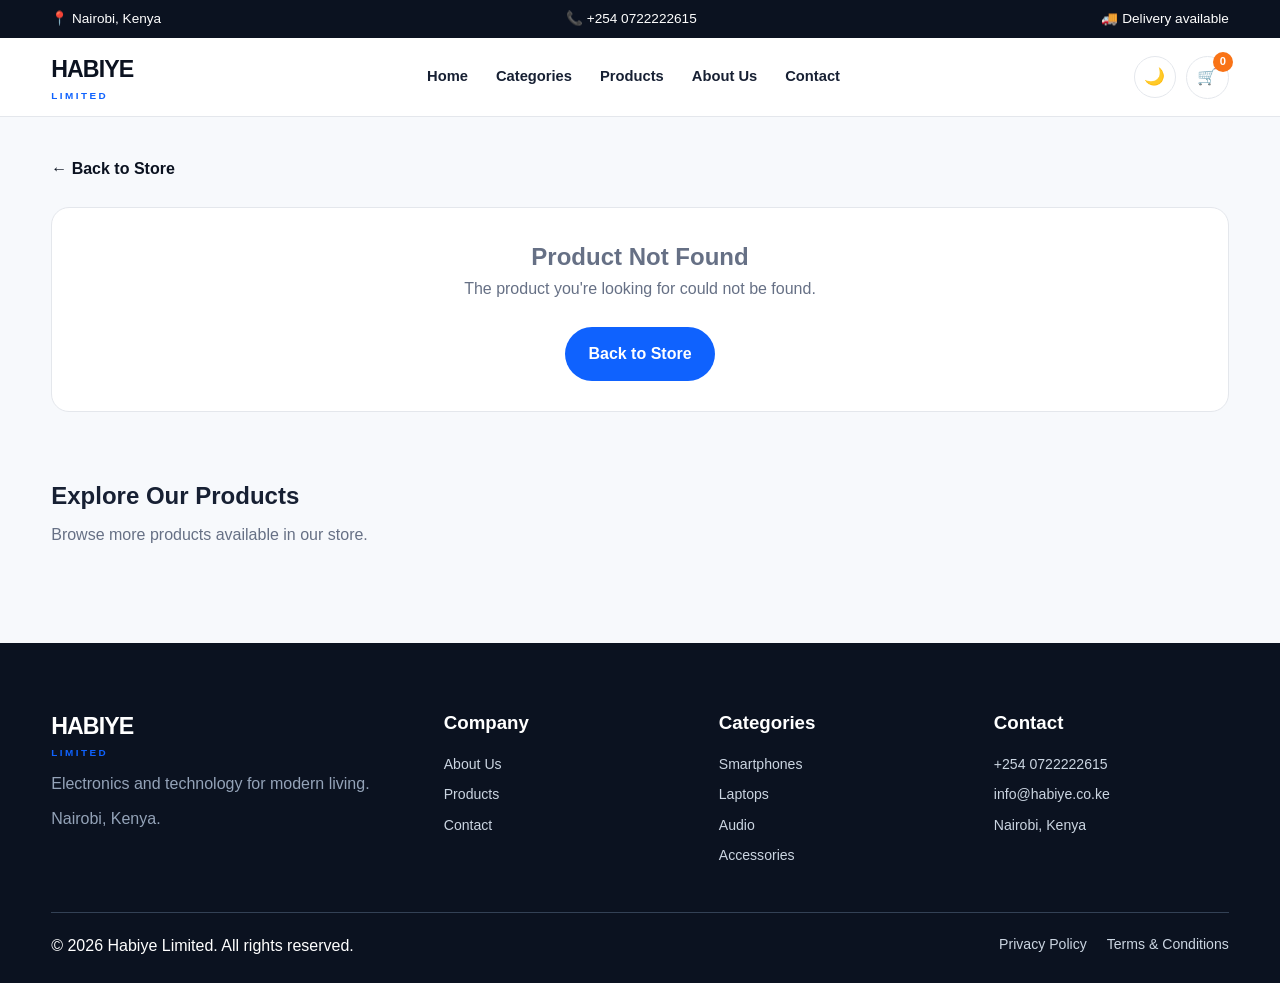
<file: index2.html>
<!DOCTYPE html>
<html lang="en">
<head>
  <meta charset="UTF-8">
  <meta name="viewport" content="width=device-width, initial-scale=1.0">

  <title>Product | Habiye Limited</title>

  <link rel="stylesheet" href="style.css">

  <script>
  (function () {
    const savedTheme = localStorage.getItem("habiye-theme");

    if (savedTheme === "dark") {
      document.documentElement.classList.add("dark-theme");
    }
  })();
</script>

  <style>
    /* =========================================================
       PRODUCT DETAIL PAGE
    ========================================================= */

    .product-page {
      padding: 40px 0 70px;
    }

    .back-link {
      display: inline-flex;
      align-items: center;
      gap: 7px;
      margin-bottom: 25px;
      color: var(--dark);
      text-decoration: none;
      font-weight: 700;
    }

    .back-link:hover {
      text-decoration: underline;
    }

    .product-details {
      display: grid;
      grid-template-columns: minmax(0, 1fr) minmax(0, 1fr);
      gap: 45px;
      align-items: start;
      background: #fff;
      border: 1px solid var(--border);
      border-radius: var(--radius);
      padding: 25px;
    }

    .product-detail-image-wrapper {
      width: 100%;
      aspect-ratio: 1 / 1;
      overflow: hidden;
      border-radius: var(--radius);
      background: #f1f5f9;
    }

    .product-main-image {
      width: 100%;
      height: 100%;
      object-fit: cover;
      display: block;
    }

    .product-detail-info {
      min-width: 0;
    }

    .product-detail-tag {
      display: inline-block;
      margin-bottom: 12px;
      padding: 5px 10px;
      border-radius: 999px;
      background: #f97316;
      color: #fff;
      font-size: 0.75rem;
      font-weight: 800;
    }

    .product-detail-category {
      display: block;
      margin-bottom: 8px;
      color: var(--muted);
      font-size: 0.75rem;
      text-transform: uppercase;
      letter-spacing: 0.08em;
      font-weight: 700;
    }

    .product-detail-info h1 {
      margin: 0 0 12px;
      font-size: 2rem;
      line-height: 1.2;
    }

    .product-detail-rating {
      margin: 0 0 18px;
      color: #f59e0b;
      font-size: 0.95rem;
    }

    .product-detail-rating span {
      color: var(--muted);
      margin-left: 5px;
    }

    .product-detail-description {
      color: var(--muted);
      line-height: 1.7;
      margin-bottom: 20px;
    }

    .product-detail-price {
      display: block;
      font-size: 1.7rem;
      font-weight: 900;
      margin-bottom: 22px;
    }

    .purchase-controls {
      display: flex;
      align-items: center;
      gap: 15px;
      flex-wrap: wrap;
      margin-bottom: 25px;
    }

    .quantity-control {
      display: inline-flex;
      align-items: center;
      border: 1px solid var(--border);
      border-radius: var(--radius);
      overflow: hidden;
      background: #fff;
    }

    .quantity-control button {
      width: 42px;
      height: 42px;
      border: 0;
      background: #f8fafc;
      font-size: 1.2rem;
      font-weight: 800;
      cursor: pointer;
    }

    .quantity-control button:hover {
      background: #e2e8f0;
    }

    .quantity-control span {
      min-width: 45px;
      text-align: center;
      font-weight: 800;
    }

    .main-add-to-cart {
      min-height: 42px;
    }

    .product-full-details {
      margin-top: 25px;
      padding-top: 20px;
      border-top: 1px solid var(--border);
    }

    .product-full-details h3 {
      margin: 0 0 10px;
    }

    .product-full-details p {
      color: var(--muted);
      line-height: 1.7;
      margin: 0;
    }

    /* =========================================================
       RECOMMENDED PRODUCTS
    ========================================================= */

    .recommended-section {
      margin-top: 55px;
    }

    .section-heading {
      margin-bottom: 22px;
    }

    .section-heading h2 {
      margin: 0 0 7px;
    }

    .section-heading p {
      margin: 0;
      color: var(--muted);
    }

    .recommended-grid {
      display: grid;
      grid-template-columns: repeat(4, minmax(0, 1fr));
      gap: 22px;
      align-items: stretch;
    }

    /* =========================================================
       ALL PRODUCTS
    ========================================================= */

    .all-products-section {
      margin-top: 65px;
    }

    .all-products-header {
      display: flex;
      justify-content: space-between;
      align-items: flex-end;
      gap: 20px;
      margin-bottom: 25px;
    }

    .all-products-header h2 {
      margin: 0 0 7px;
    }

    .all-products-header p {
      margin: 0;
      color: var(--muted);
    }

    .products-count {
      color: var(--muted);
      font-size: 0.85rem;
      white-space: nowrap;
    }

    /*
      Uses the SAME .product-grid and .product-card classes
      from style.css used by index.html.
    */
    #allProductsGrid {
      width: 100%;
    }

    .load-more-wrapper {
      display: flex;
      justify-content: center;
      margin-top: 30px;
    }

    .load-more-button {
      min-width: 150px;
    }

    .no-products-message {
      padding: 30px;
      text-align: center;
      color: var(--muted);
      border: 1px solid var(--border);
      border-radius: var(--radius);
      background: #fff;
    }

    /* =========================================================
       RESPONSIVE
    ========================================================= */

    @media (max-width: 1000px) {
      .recommended-grid {
        grid-template-columns: repeat(3, minmax(0, 1fr));
      }

      .product-details {
        grid-template-columns: 1fr 1fr;
        gap: 30px;
      }
    }

    @media (max-width: 760px) {
      .product-details {
        grid-template-columns: 1fr;
      }

      .recommended-grid {
        grid-template-columns: repeat(2, minmax(0, 1fr));
      }

      .all-products-header {
        align-items: flex-start;
        flex-direction: column;
      }

      .products-count {
        white-space: normal;
      }
    }

    @media (max-width: 550px) {
      .product-page {
        padding-top: 25px;
      }

      .product-details {
        padding: 15px;
        gap: 25px;
      }

      .product-detail-info h1 {
        font-size: 1.5rem;
      }

      .product-detail-price {
        font-size: 1.4rem;
      }

      .recommended-grid {
        grid-template-columns: 1fr;
      }

      .purchase-controls {
        align-items: stretch;
        flex-direction: column;
      }

      .quantity-control {
        width: fit-content;
      }

      .main-add-to-cart {
        width: 100%;
      }
    }
  </style>
</head>

<body>

  <!-- HEADER -->
  <div id="site-header"></div>

  <main class="product-page">

    <div class="container">

      <!-- BACK -->
      <a href="index.html" class="back-link">
        ← Back to Store
      </a>

      <!-- =====================================================
           SELECTED PRODUCT
      ====================================================== -->

      <section id="productDetails">
        <!-- Filled dynamically by JavaScript -->
      </section>


      <!-- =====================================================
           RECOMMENDED PRODUCTS
      ====================================================== -->

      <section
        id="recommendedSection"
        class="recommended-section"
        style="display: none;"
      >

        <div class="section-heading">
          <h2>You May Also Like</h2>
          <p>Products related to what you're currently viewing.</p>
        </div>

        <div
          id="recommendedGrid"
          class="recommended-grid"
        ></div>

      </section>


      <!-- =====================================================
           ALL PRODUCTS
      ====================================================== -->

      <section class="all-products-section">

        <div class="all-products-header">

          <div>
            <h2>Explore Our Products</h2>
            <p>Browse more products available in our store.</p>
          </div>

          <div
            id="productsCount"
            class="products-count"
          ></div>

        </div>

        <div
          id="allProductsGrid"
          class="product-grid"
        ></div>

        <div
          id="noProductsMessage"
          class="no-products-message"
          style="display: none;"
        >
          No products are available at the moment.
        </div>

        <div
          id="loadMoreWrapper"
          class="load-more-wrapper"
          style="display: none;"
        >
          <button
            type="button"
            id="loadMoreButton"
            class="button primary-button load-more-button"
          >
            Load More
          </button>
        </div>

      </section>

    </div>

  </main>


  <!-- FOOTER -->
  <div id="site-footer"></div>


  <!-- =======================================================
       EXISTING SITE SCRIPTS
  ======================================================== -->

  <script src="products.js"></script>
  <script src="components.js"></script>
  <script src="cart.js"></script>
  <script src="script.js"></script>


  <!-- =======================================================
       PRODUCT PAGE SCRIPT
  ======================================================== -->

  <script>
    document.addEventListener("DOMContentLoaded", function () {

      const products = Array.isArray(window.products)
        ? window.products
        : [];

      const productDetails =
        document.getElementById("productDetails");

      const recommendedSection =
        document.getElementById("recommendedSection");

      const recommendedGrid =
        document.getElementById("recommendedGrid");

      const allProductsGrid =
        document.getElementById("allProductsGrid");

      const productsCount =
        document.getElementById("productsCount");

      const loadMoreWrapper =
        document.getElementById("loadMoreWrapper");

      const loadMoreButton =
        document.getElementById("loadMoreButton");

      const noProductsMessage =
        document.getElementById("noProductsMessage");


      /* =====================================================
         GET CURRENT PRODUCT
      ====================================================== */

      const urlParams =
        new URLSearchParams(window.location.search);

      const productId =
        Number(urlParams.get("id"));

      const selectedProduct =
        products.find(
          product =>
            Number(product.id) === productId
        );


      /* =====================================================
         IF PRODUCT DOES NOT EXIST
      ====================================================== */

      if (!selectedProduct) {

        productDetails.innerHTML = `
          <div class="no-products-message">

            <h2>Product Not Found</h2>

            <p>
              The product you're looking for could not be found.
            </p>

            <br>

            <a
              href="index.html"
              class="button primary-button"
            >
              Back to Store
            </a>

          </div>
        `;

        renderAllProducts();

        return;
      }


      /* =====================================================
         RENDER SELECTED PRODUCT
      ====================================================== */

      let quantity = 1;

      const productTag =
        selectedProduct.tag
          ? `<span class="product-detail-tag">${selectedProduct.tag}</span>`
          : "";

      const rating =
        selectedProduct.rating || 0;

      const ratingCount =
        selectedProduct.ratingCount ||
        selectedProduct.reviews ||
        "";

      productDetails.innerHTML = `

        <div class="product-details">

          <div class="product-detail-image-wrapper">

            <img
              src="${selectedProduct.image}"
              alt="${selectedProduct.name}"
              class="product-main-image"
              onerror="this.src='https://via.placeholder.com/600x600?text=Product+Image';"
            >

          </div>


          <div class="product-detail-info">

            ${productTag}

            <span class="product-detail-category">
              ${selectedProduct.category || "Product"}
            </span>

            <h1>
              ${selectedProduct.name}
            </h1>

            <div class="product-detail-rating">

              ★★★★★

              ${
                ratingCount
                  ? `<span>${ratingCount}</span>`
                  : ""
              }

            </div>

            <p class="product-detail-description">
              ${selectedProduct.description || ""}
            </p>

            <strong class="product-detail-price">
              KSh ${Number(
                selectedProduct.price || 0
              ).toLocaleString()}
            </strong>


            <div class="purchase-controls">

              <div class="quantity-control">

                <button
                  type="button"
                  id="decreaseQuantity"
                  aria-label="Decrease quantity"
                >
                  −
                </button>

                <span id="quantityValue">
                  1
                </span>

                <button
                  type="button"
                  id="increaseQuantity"
                  aria-label="Increase quantity"
                >
                  +
                </button>

              </div>


              <button
                type="button"
                id="mainAddToCart"
                class="button primary-button main-add-to-cart"
              >
                Add to Cart
              </button>

            </div>


            <div class="product-full-details">

              <h3>
                Product Details
              </h3>

              <p>
                ${
                  selectedProduct.description ||
                  "More information about this product will be available soon."
                }
              </p>

            </div>

          </div>

        </div>
      `;


      /* =====================================================
         QUANTITY CONTROLS
      ====================================================== */

      const quantityValue =
        document.getElementById("quantityValue");

      const decreaseQuantity =
        document.getElementById("decreaseQuantity");

      const increaseQuantity =
        document.getElementById("increaseQuantity");


      decreaseQuantity.addEventListener(
        "click",
        function () {

          if (quantity > 1) {

            quantity--;

            quantityValue.textContent =
              quantity;

          }

        }
      );


      increaseQuantity.addEventListener(
        "click",
        function () {

          quantity++;

          quantityValue.textContent =
            quantity;

        }
      );


      /* =====================================================
         MAIN PRODUCT ADD TO CART
      ====================================================== */

      const mainAddToCart =
        document.getElementById("mainAddToCart");


      mainAddToCart.addEventListener(
        "click",
        function () {

          if (
            window.HabiyeCart &&
            typeof window.HabiyeCart.addToCart === "function"
          ) {

            window.HabiyeCart.addToCart(
              selectedProduct.id,
              quantity
            );

          }

        }
      );


      /* =====================================================
         RECOMMENDATIONS
         SIMPLE SYSTEM — NO RECOMMENDATION ENGINE
      ====================================================== */

      const otherProducts =
        products.filter(
          product =>
            Number(product.id) !==
            Number(selectedProduct.id)
        );


      const sameCategory =
        otherProducts.filter(
          product =>
            product.category &&
            selectedProduct.category &&
            product.category ===
            selectedProduct.category
        );


      const differentCategory =
        otherProducts.filter(
          product =>
            !product.category ||
            !selectedProduct.category ||
            product.category !==
            selectedProduct.category
        );


      const recommendedProducts = [
        ...sameCategory,
        ...differentCategory
      ].slice(0, 4);


      if (recommendedProducts.length > 0) {

        recommendedSection.style.display =
          "block";

        recommendedGrid.innerHTML =
          recommendedProducts
            .map(renderProductCard)
            .join("");

      }


      /* =====================================================
         DEVICE-BASED INITIAL PRODUCT COUNT
      ====================================================== */

      function getInitialProductCount() {

        const width =
          window.innerWidth;

        /*
          Large desktop:
          30 products

          Tablet / smaller laptop:
          20 products

          Mobile:
          12 products
        */

        if (width >= 1001) {
          return 30;
        }

        if (width >= 551) {
          return 20;
        }

        return 12;
      }


      /* =====================================================
         PRODUCT LIST STATE
      ====================================================== */

      let visibleProductCount =
        getInitialProductCount();


      /*
        Products already shown in the recommendation
        section are NOT removed from this list.

        This section represents the complete store catalogue.
      */

      const allStoreProducts =
        createSmartProductOrder(
          products,
          selectedProduct
        );


      function createSmartProductOrder(
        productList,
        currentProduct
      ) {

        const remainingProducts =
          productList.filter(
            product =>
              Number(product.id) !==
              Number(currentProduct?.id)
          );


        const categories = [
          ...new Set(
            remainingProducts
              .map(product => product.category)
              .filter(Boolean)
          )
        ];


        const productsByCategory = {};


        categories.forEach(
          category => {

            productsByCategory[category] =
              remainingProducts.filter(
                product =>
                  product.category ===
                  category
              );

          }
        );


        /*
          Shuffle each category independently.
        */

        Object.keys(
          productsByCategory
        ).forEach(
          category => {

            productsByCategory[category] =
              shuffleArray(
                productsByCategory[category]
              );

          }
        );


        /*
          Take products from different categories
          one by one instead of taking 30 from one category.
        */

        const result = [];

        let productsRemaining = true;


        while (productsRemaining) {

          productsRemaining = false;


          for (
            const category of categories
          ) {

            if (
              productsByCategory[category] &&
              productsByCategory[category].length > 0
            ) {

              result.push(
                productsByCategory[category].shift()
              );

              productsRemaining = true;

            }

          }

        }


        return result;
      }


      /*
        Fisher-Yates shuffle
      */

      function shuffleArray(array) {

        const shuffled =
          [...array];


        for (
          let i = shuffled.length - 1;
          i > 0;
          i--
        ) {

          const j =
            Math.floor(
              Math.random() *
              (i + 1)
            );


          [
            shuffled[i],
            shuffled[j]
          ] = [
            shuffled[j],
            shuffled[i]
          ];

        }


        return shuffled;
      }


      /* =====================================================
         RENDER ALL PRODUCTS
      ====================================================== */

      function renderAllProducts() {

        if (!allStoreProducts.length) {

          allProductsGrid.innerHTML =
            "";

          productsCount.textContent =
            "";

          noProductsMessage.style.display =
            "block";

          loadMoreWrapper.style.display =
            "none";

          return;
        }


        noProductsMessage.style.display =
          "none";


        const visibleProducts =
          allStoreProducts.slice(
            0,
            visibleProductCount
          );


        allProductsGrid.innerHTML =
          visibleProducts
            .map(renderProductCard)
            .join("");


        productsCount.textContent =
          `Showing ${visibleProducts.length} of ${allStoreProducts.length} products`;


        if (
          visibleProductCount <
          allStoreProducts.length
        ) {

          loadMoreWrapper.style.display =
            "flex";

        } else {

          loadMoreWrapper.style.display =
            "none";

        }

      }


      /* =====================================================
         LOAD MORE
      ====================================================== */

      loadMoreButton.addEventListener(
        "click",
        function () {

          const width =
            window.innerWidth;

          let loadAmount;


          if (width >= 1001) {

            loadAmount = 30;

          } else if (width >= 551) {

            loadAmount = 20;

          } else {

            loadAmount = 12;

          }


          visibleProductCount +=
            loadAmount;


          if (
            visibleProductCount >
            allStoreProducts.length
          ) {

            visibleProductCount =
              allStoreProducts.length;

          }


          renderAllProducts();


          /*
            Keep the user's position around the newly
            loaded products instead of jumping to the top.
          */

          setTimeout(
            function () {

              const cards =
                allProductsGrid.querySelectorAll(
                  ".product-card"
                );


              if (cards.length > 0) {

                const lastCard =
                  cards[
                    Math.max(
                      0,
                      cards.length -
                      loadAmount
                    )
                  ];


                if (lastCard) {

                  lastCard.scrollIntoView({
                    behavior: "smooth",
                    block: "center"
                  });

                }

              }

            },
            100
          );

        }
      );


      /* =====================================================
         PRODUCT CARD
         SAME CARD USED FOR RECOMMENDATIONS
         AND ALL PRODUCTS
      ====================================================== */

      function renderProductCard(product) {

        const tag =
          product.tag
            ? `<span class="product-tag">${product.tag}</span>`
            : "";


        const ratingCount =
          product.ratingCount ||
          product.reviews ||
          "";


        return `

          <article class="product-card">

            <div class="product-image-wrapper">

              <img
                class="product-image"
                src="${product.image}"
                alt="${product.name}"
                loading="lazy"
                onerror="this.src='https://via.placeholder.com/500x500?text=Product+Image';"
              >

              ${tag}

            </div>


            <div class="product-card-content">

              <span class="product-category">
                ${product.category || "Product"}
              </span>


              <h3>
                ${product.name}
              </h3>


              <p class="product-description">
                ${product.description || ""}
              </p>


              <div class="product-rating">

                ★★★★★

                ${
                  ratingCount
                    ? `<span>${ratingCount}</span>`
                    : ""
                }

              </div>


              <div class="product-card-bottom">

                <strong class="product-price">
                  KSh ${Number(
                    product.price || 0
                  ).toLocaleString()}
                </strong>


                <div class="product-actions">

                  <button
                    type="button"
                    class="button secondary-button"
                    data-view-product="${product.id}"
                  >
                    View
                  </button>


                  <button
                    type="button"
                    class="button primary-button"
                    data-cart-product="${product.id}"
                  >
                    Add to Cart
                  </button>

                </div>

              </div>

            </div>

          </article>

        `;
      }


      /* =====================================================
         ALL PRODUCT + RECOMMENDATION BUTTONS
         ONE UNIFIED HANDLER
      ====================================================== */

      document.addEventListener(
        "click",
        function (event) {

          const viewButton =
            event.target.closest(
              "[data-view-product]"
            );


          const cartButton =
            event.target.closest(
              "[data-cart-product]"
            );


          /* =================================================
             VIEW PRODUCT
          ================================================= */

          if (viewButton) {

            const id =
              Number(
                viewButton.dataset.viewProduct
              );


            window.location.href =
              `index2.html?id=${id}`;


            return;
          }


          /* =================================================
             ADD TO CART
          ================================================= */

          if (cartButton) {

            const id =
              Number(
                cartButton.dataset.cartProduct
              );


            if (
              window.HabiyeCart &&
              typeof window.HabiyeCart.addToCart ===
                "function"
            ) {

              window.HabiyeCart.addToCart(
                id,
                1
              );

            }

          }

        }
      );


      /* =====================================================
         INITIAL PRODUCT LIST
      ====================================================== */

      renderAllProducts();

    });
  </script>

</body>
</html>
</file>
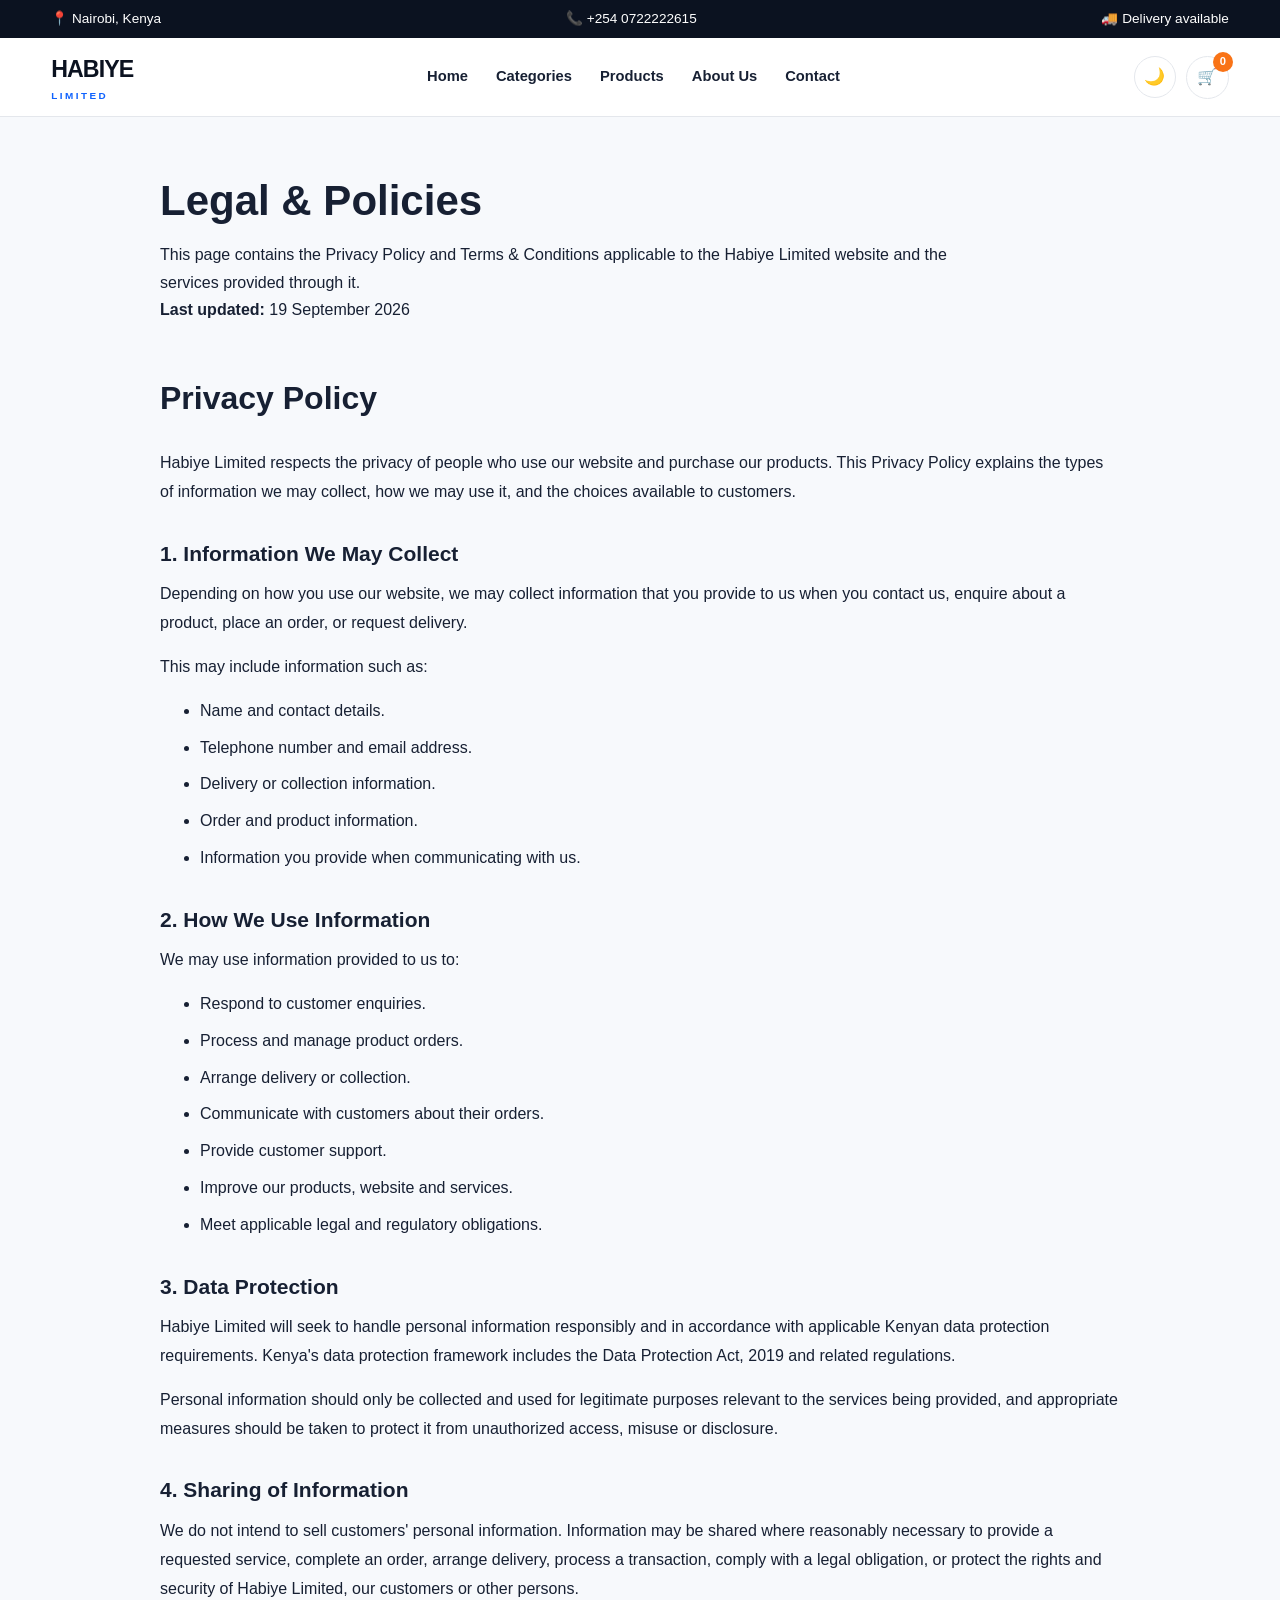
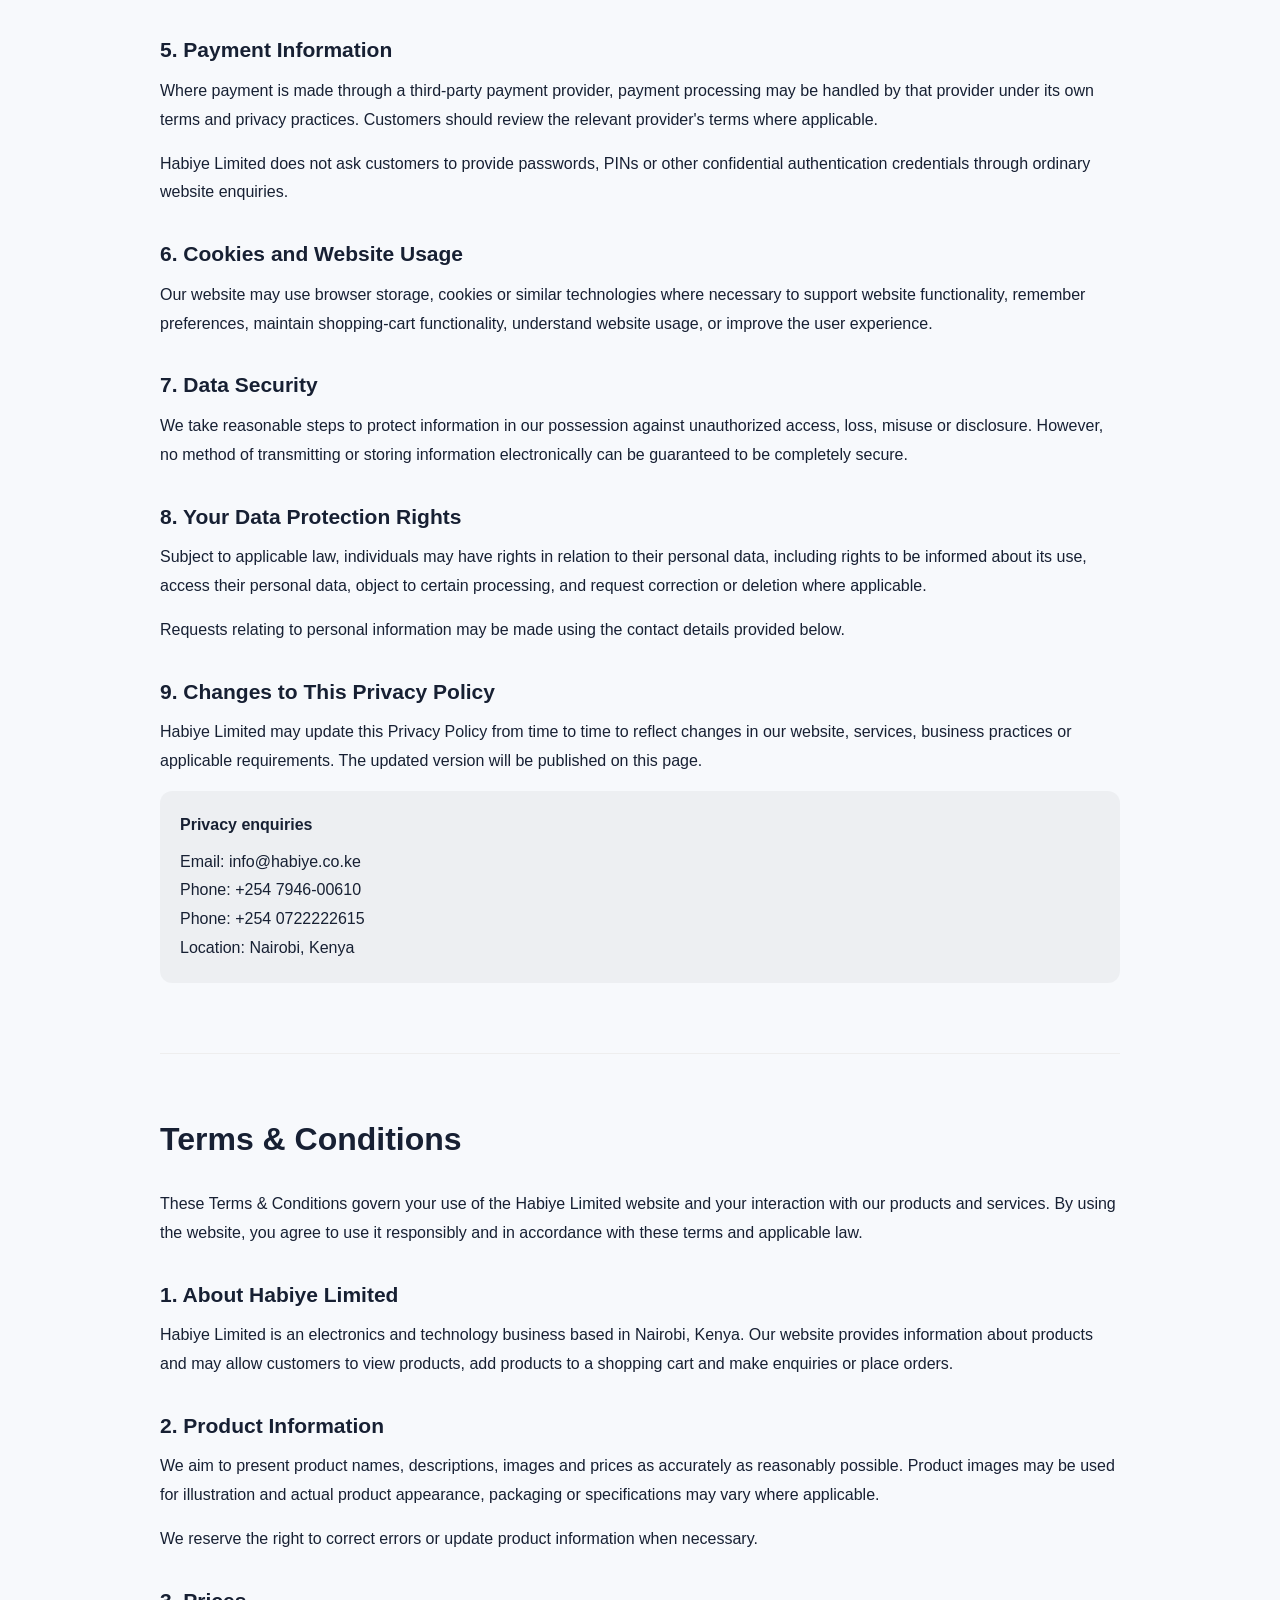
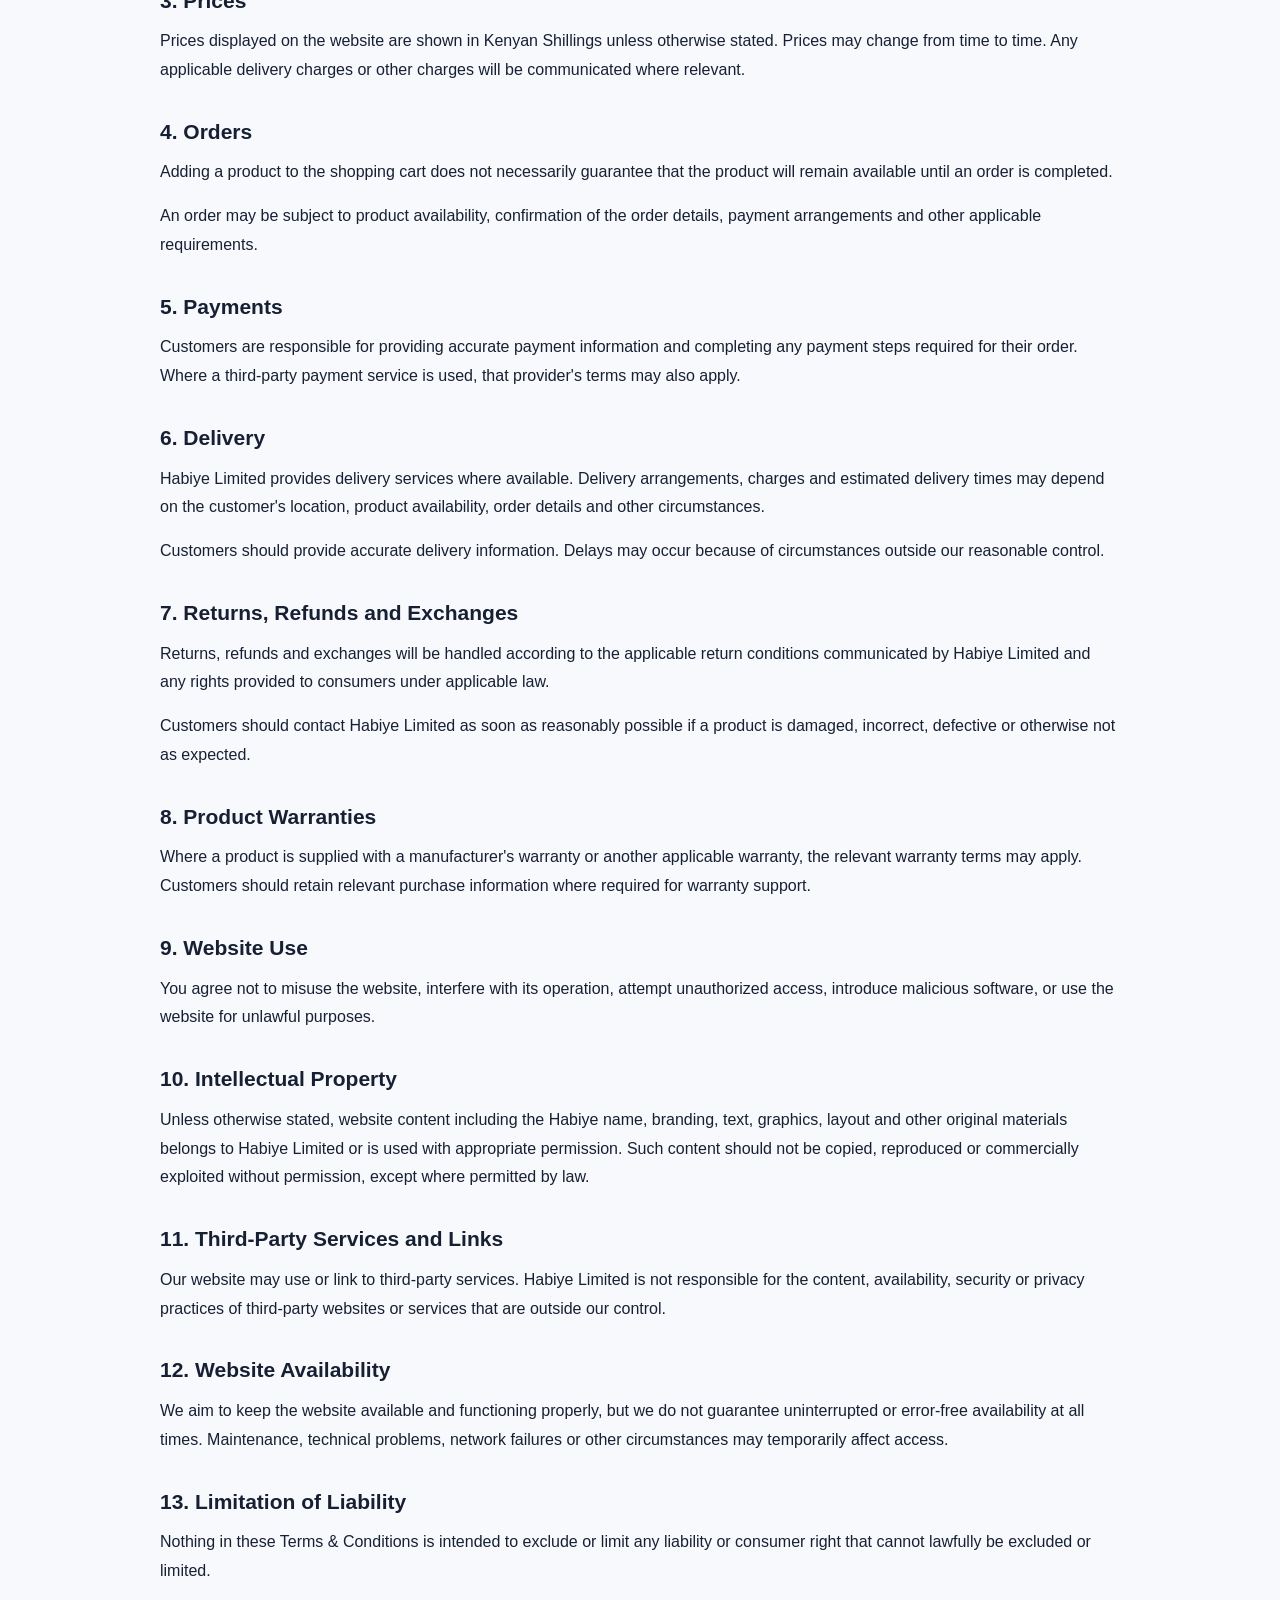
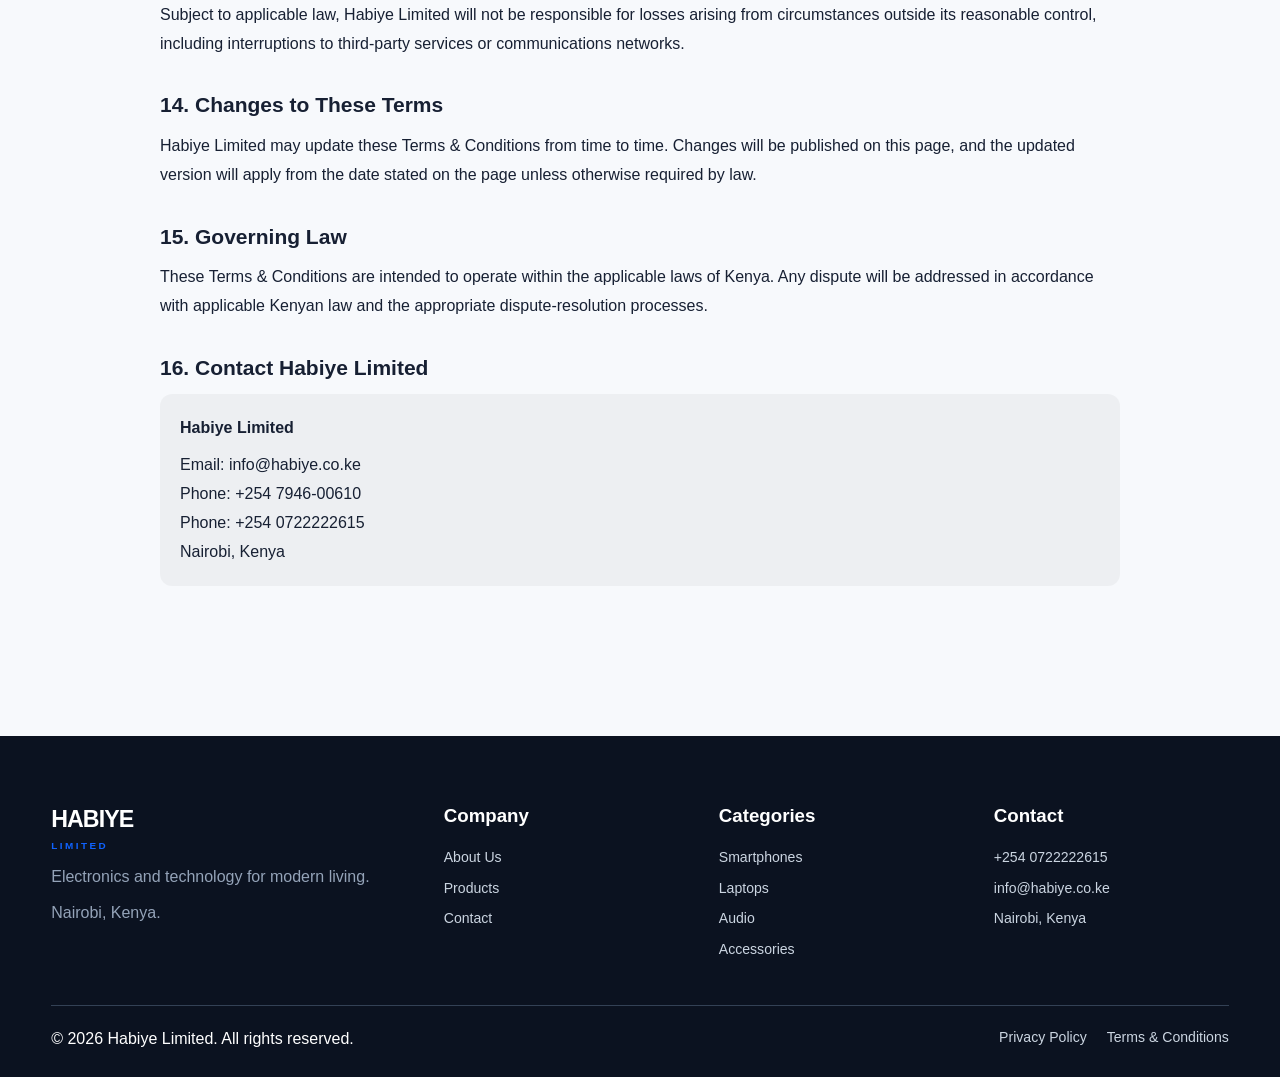
<file: policies.html>
<!DOCTYPE html>
<html lang="en">

<head>

  <meta charset="UTF-8">

  <meta
    name="viewport"
    content="width=device-width, initial-scale=1.0"
  >

  <title>
    Privacy Policy & Terms & Conditions | Habiye Limited
  </title>

  <meta
    name="description"
    content="Privacy Policy and Terms & Conditions for Habiye Limited."
  >

  <link
    rel="stylesheet"
    href="style.css"
  >
<script>
  (function () {
    const savedTheme = localStorage.getItem("habiye-theme");

    if (savedTheme === "dark") {
      document.documentElement.classList.add("dark-theme");
    }
  })();
</script>

  <style>

    /* =========================
       POLICIES PAGE
    ========================== */

    .policies-page {
      max-width: 1000px;
      margin: 0 auto;
      padding: 60px 20px 80px;
    }


    .policies-intro {
      margin-bottom: 50px;
    }


    .policies-intro h1 {
      margin-bottom: 15px;
      font-size: 42px;
      line-height: 1.2;
    }


    .policies-intro p {
      line-height: 1.7;
      max-width: 800px;
    }


    .policy-section {
      scroll-margin-top: 30px;
      margin-bottom: 70px;
    }


    .policy-section h2 {
      margin-bottom: 25px;
      font-size: 32px;
    }


    .policy-section h3 {
      margin-top: 30px;
      margin-bottom: 10px;
      font-size: 21px;
    }


    .policy-section p {
      line-height: 1.8;
      margin-bottom: 15px;
    }


    .policy-section ul {
      margin: 10px 0 20px 20px;
      padding-left: 20px;
    }


    .policy-section li {
      line-height: 1.8;
      margin-bottom: 8px;
    }


    .policy-divider {
      border: 0;
      border-top: 1px solid #eee;
      margin: 60px 0;
    }


    .policy-contact {
      padding: 20px;
      border-radius: 12px;
      background: rgba(0, 0, 0, 0.04);
      line-height: 1.8;
    }


    .policy-contact strong {
      display: block;
      margin-bottom: 8px;
    }


    @media (max-width: 600px) {

      .policies-page {
        padding: 40px 15px 60px;
      }


      .policies-intro h1 {
        font-size: 32px;
      }


      .policy-section h2 {
        font-size: 27px;
      }

    }

  </style>

</head>


<body>


  <!-- =========================
       DYNAMIC HEADER
  ========================== -->

  <div id="site-header"></div>


  <!-- =========================
       POLICIES PAGE
  ========================== -->

  <main class="policies-page">


    <div class="policies-intro">

      <h1>
        Legal & Policies
      </h1>


      <p>
        This page contains the Privacy Policy and Terms & Conditions
        applicable to the Habiye Limited website and the services
        provided through it.
      </p>


      <p>
        <strong>Last updated:</strong>
        19 September 2026
      </p>

    </div>


    <!-- =========================
         PRIVACY POLICY
    ========================== -->

    <section
      class="policy-section"
      id="privacy-policy"
    >

      <h2>
        Privacy Policy
      </h2>


      <p>
        Habiye Limited respects the privacy of people who use our
        website and purchase our products. This Privacy Policy
        explains the types of information we may collect, how we may
        use it, and the choices available to customers.
      </p>


      <h3>
        1. Information We May Collect
      </h3>


      <p>
        Depending on how you use our website, we may collect
        information that you provide to us when you contact us,
        enquire about a product, place an order, or request delivery.
      </p>


      <p>
        This may include information such as:
      </p>


      <ul>

        <li>
          Name and contact details.
        </li>

        <li>
          Telephone number and email address.
        </li>

        <li>
          Delivery or collection information.
        </li>

        <li>
          Order and product information.
        </li>

        <li>
          Information you provide when communicating with us.
        </li>

      </ul>


      <h3>
        2. How We Use Information
      </h3>


      <p>
        We may use information provided to us to:
      </p>


      <ul>

        <li>
          Respond to customer enquiries.
        </li>

        <li>
          Process and manage product orders.
        </li>

        <li>
          Arrange delivery or collection.
        </li>

        <li>
          Communicate with customers about their orders.
        </li>

        <li>
          Provide customer support.
        </li>

        <li>
          Improve our products, website and services.
        </li>

        <li>
          Meet applicable legal and regulatory obligations.
        </li>

      </ul>


      <h3>
        3. Data Protection
      </h3>


      <p>
        Habiye Limited will seek to handle personal information
        responsibly and in accordance with applicable Kenyan data
        protection requirements. Kenya's data protection framework
        includes the Data Protection Act, 2019 and related
        regulations.
      </p>


      <p>
        Personal information should only be collected and used for
        legitimate purposes relevant to the services being provided,
        and appropriate measures should be taken to protect it from
        unauthorized access, misuse or disclosure.
      </p>


      <h3>
        4. Sharing of Information
      </h3>


      <p>
        We do not intend to sell customers' personal information.
        Information may be shared where reasonably necessary to
        provide a requested service, complete an order, arrange
        delivery, process a transaction, comply with a legal
        obligation, or protect the rights and security of Habiye
        Limited, our customers or other persons.
      </p>


      <h3>
        5. Payment Information
      </h3>


      <p>
        Where payment is made through a third-party payment provider,
        payment processing may be handled by that provider under its
        own terms and privacy practices. Customers should review the
        relevant provider's terms where applicable.
      </p>


      <p>
        Habiye Limited does not ask customers to provide passwords,
        PINs or other confidential authentication credentials through
        ordinary website enquiries.
      </p>


      <h3>
        6. Cookies and Website Usage
      </h3>


      <p>
        Our website may use browser storage, cookies or similar
        technologies where necessary to support website functionality,
        remember preferences, maintain shopping-cart functionality,
        understand website usage, or improve the user experience.
      </p>


      <h3>
        7. Data Security
      </h3>


      <p>
        We take reasonable steps to protect information in our
        possession against unauthorized access, loss, misuse or
        disclosure. However, no method of transmitting or storing
        information electronically can be guaranteed to be completely
        secure.
      </p>


      <h3>
        8. Your Data Protection Rights
      </h3>


      <p>
        Subject to applicable law, individuals may have rights in
        relation to their personal data, including rights to be
        informed about its use, access their personal data, object to
        certain processing, and request correction or deletion where
        applicable.
      </p>


      <p>
        Requests relating to personal information may be made using
        the contact details provided below.
      </p>


      <h3>
        9. Changes to This Privacy Policy
      </h3>


      <p>
        Habiye Limited may update this Privacy Policy from time to
        time to reflect changes in our website, services, business
        practices or applicable requirements. The updated version will
        be published on this page.
      </p>


      <div class="policy-contact">

        <strong>
          Privacy enquiries
        </strong>

        Email:
        info@habiye.co.ke

        <br>

        Phone:
        +254 7946-00610

        <br>

        Phone:
        +254 0722222615

        <br>

        Location:
        Nairobi, Kenya

      </div>

    </section>


    <hr class="policy-divider">


    <!-- =========================
         TERMS & CONDITIONS
    ========================== -->

    <section
      class="policy-section"
      id="terms-conditions"
    >

      <h2>
        Terms & Conditions
      </h2>


      <p>
        These Terms & Conditions govern your use of the Habiye Limited
        website and your interaction with our products and services.
        By using the website, you agree to use it responsibly and in
        accordance with these terms and applicable law.
      </p>


      <h3>
        1. About Habiye Limited
      </h3>


      <p>
        Habiye Limited is an electronics and technology business based
        in Nairobi, Kenya. Our website provides information about
        products and may allow customers to view products, add
        products to a shopping cart and make enquiries or place
        orders.
      </p>


      <h3>
        2. Product Information
      </h3>


      <p>
        We aim to present product names, descriptions, images and
        prices as accurately as reasonably possible. Product images
        may be used for illustration and actual product appearance,
        packaging or specifications may vary where applicable.
      </p>


      <p>
        We reserve the right to correct errors or update product
        information when necessary.
      </p>


      <h3>
        3. Prices
      </h3>


      <p>
        Prices displayed on the website are shown in Kenyan Shillings
        unless otherwise stated. Prices may change from time to time.
        Any applicable delivery charges or other charges will be
        communicated where relevant.
      </p>


      <h3>
        4. Orders
      </h3>


      <p>
        Adding a product to the shopping cart does not necessarily
        guarantee that the product will remain available until an
        order is completed.
      </p>


      <p>
        An order may be subject to product availability, confirmation
        of the order details, payment arrangements and other
        applicable requirements.
      </p>


      <h3>
        5. Payments
      </h3>


      <p>
        Customers are responsible for providing accurate payment
        information and completing any payment steps required for
        their order. Where a third-party payment service is used,
        that provider's terms may also apply.
      </p>


      <h3>
        6. Delivery
      </h3>


      <p>
        Habiye Limited provides delivery services where available.
        Delivery arrangements, charges and estimated delivery times
        may depend on the customer's location, product availability,
        order details and other circumstances.
      </p>


      <p>
        Customers should provide accurate delivery information.
        Delays may occur because of circumstances outside our
        reasonable control.
      </p>


      <h3>
        7. Returns, Refunds and Exchanges
      </h3>


      <p>
        Returns, refunds and exchanges will be handled according to
        the applicable return conditions communicated by Habiye
        Limited and any rights provided to consumers under applicable
        law.
      </p>


      <p>
        Customers should contact Habiye Limited as soon as reasonably
        possible if a product is damaged, incorrect, defective or
        otherwise not as expected.
      </p>


      <h3>
        8. Product Warranties
      </h3>


      <p>
        Where a product is supplied with a manufacturer's warranty or
        another applicable warranty, the relevant warranty terms may
        apply. Customers should retain relevant purchase information
        where required for warranty support.
      </p>


      <h3>
        9. Website Use
      </h3>


      <p>
        You agree not to misuse the website, interfere with its
        operation, attempt unauthorized access, introduce malicious
        software, or use the website for unlawful purposes.
      </p>


      <h3>
        10. Intellectual Property
      </h3>


      <p>
        Unless otherwise stated, website content including the Habiye
        name, branding, text, graphics, layout and other original
        materials belongs to Habiye Limited or is used with
        appropriate permission. Such content should not be copied,
        reproduced or commercially exploited without permission,
        except where permitted by law.
      </p>


      <h3>
        11. Third-Party Services and Links
      </h3>


      <p>
        Our website may use or link to third-party services. Habiye
        Limited is not responsible for the content, availability,
        security or privacy practices of third-party websites or
        services that are outside our control.
      </p>


      <h3>
        12. Website Availability
      </h3>


      <p>
        We aim to keep the website available and functioning properly,
        but we do not guarantee uninterrupted or error-free
        availability at all times. Maintenance, technical problems,
        network failures or other circumstances may temporarily affect
        access.
      </p>


      <h3>
        13. Limitation of Liability
      </h3>


      <p>
        Nothing in these Terms & Conditions is intended to exclude or
        limit any liability or consumer right that cannot lawfully be
        excluded or limited.
      </p>


      <p>
        Subject to applicable law, Habiye Limited will not be
        responsible for losses arising from circumstances outside its
        reasonable control, including interruptions to third-party
        services or communications networks.
      </p>


      <h3>
        14. Changes to These Terms
      </h3>


      <p>
        Habiye Limited may update these Terms & Conditions from time
        to time. Changes will be published on this page, and the
        updated version will apply from the date stated on the page
        unless otherwise required by law.
      </p>


      <h3>
        15. Governing Law
      </h3>


      <p>
        These Terms & Conditions are intended to operate within the
        applicable laws of Kenya. Any dispute will be addressed in
        accordance with applicable Kenyan law and the appropriate
        dispute-resolution processes.
      </p>


      <h3>
        16. Contact Habiye Limited
      </h3>


      <div class="policy-contact">

        <strong>
          Habiye Limited
        </strong>

        Email:
        info@habiye.co.ke

        <br>

        Phone:
        +254 7946-00610

        <br>

        Phone:
        +254 0722222615

        <br>

        Nairobi, Kenya

      </div>

    </section>


  </main>


  <!-- =========================
       DYNAMIC FOOTER
  ========================== -->

  <div id="site-footer"></div>


  <!-- =========================
       JAVASCRIPT
  ========================== -->

  <script src="components.js"></script>

  <script src="cart.js"></script>


</body>

</html>
</file>
<file: style.css>
:root {

  --primary: #0f62fe;
  --primary-dark: #0043ce;

  --dark: #0b1220;
  --dark-2: #111827;

  --text: #172033;
  --muted: #667085;

  --white: #ffffff;
  --light: #f7f9fc;
  --light-blue: #eef5ff;

  --border: #e4e7ec;

  --success: #16803c;
  --danger: #dc2626;

  --radius-sm: 10px;
  --radius: 18px;
  --radius-lg: 28px;

  --shadow:
    0 15px 40px rgba(16, 24, 40, 0.08);

}


/* =========================
   RESET
========================= */

* {
  margin: 0;
  padding: 0;
  box-sizing: border-box;
}


html {
  scroll-behavior: smooth;
}


body {

  font-family:
    Arial,
    Helvetica,
    sans-serif;

  color: var(--text);

  background: var(--light);

  line-height: 1.6;

}


img {
  max-width: 100%;
  display: block;
}


button,
input,
textarea,
select {
  font: inherit;
}


button {
  cursor: pointer;
}


a {
  text-decoration: none;
  color: inherit;
}


.container {

  width: min(1180px, 92%);

  margin-inline: auto;

}


.section {

  padding: 85px 0;

}

/* =========================
   FIXED SITE HEADER
========================= */

#site-header {
  position: fixed;
  top: 0;
  left: 0;
  width: 100%;
  z-index: 2000;
}

/* =========================
   TOP BAR
========================= */

.top-bar {

  background: var(--dark);

  color: white;

  font-size: 0.85rem;

}


.top-bar-content {

  min-height: 38px;

  display: flex;

  align-items: center;

  justify-content: space-between;

  gap: 20px;

}



.navbar {

  background: rgba(255,255,255,0.96);

  backdrop-filter: blur(12px);

  border-bottom: 1px solid var(--border);

}

.nav-container {

  min-height: 78px;

  display: flex;

  align-items: center;

  justify-content: space-between;

  gap: 30px;

}

body {
  padding-top: 116px;

  font-family:
    Arial,
    Helvetica,
    sans-serif;

  color: var(--text);

  background: var(--light);

  line-height: 1.6;
}


.logo {

  font-weight: 900;

  font-size: 1.45rem;

  letter-spacing: -0.04em;

  color: var(--dark);

  white-space: nowrap;

}


.logo span {

  display: block;

  font-size: 0.62rem;

  letter-spacing: 0.25em;

  color: var(--primary);

}


.nav-menu {

  display: flex;

  align-items: center;

  gap: 28px;

}


.nav-menu a {

  font-size: 0.92rem;

  font-weight: 700;

  color: var(--text);

  transition: 0.2s ease;

}


.nav-menu a:hover {

  color: var(--primary);

}


.nav-actions {

  display: flex;

  align-items: center;

  gap: 10px;

}


.cart-button,
.menu-button {

  width: 43px;

  height: 43px;

  border-radius: 50%;

  border: 1px solid var(--border);

  background: white;

  position: relative;

}


.cart-button span {

  position: absolute;

  top: -5px;

  right: -5px;

  min-width: 20px;

  height: 20px;

  display: grid;

  place-items: center;

  border-radius: 50%;

  background: #f97316;

  color: white;

  font-size: 0.7rem;

  font-weight: 800;

}


.menu-button {

  display: none;

}


/* =========================
   BUTTONS
========================= */

.button {

  display: inline-flex;

  align-items: center;

  justify-content: center;

  padding: 13px 22px;

  border-radius: 999px;

  border: 1px solid transparent;

  font-weight: 800;

  transition: 0.25s ease;

}


.primary-button {

  background: var(--primary);

  color: white;

}


.primary-button:hover {

  background: var(--primary-dark);

  transform: translateY(-2px);

}


.secondary-button {
  color: #000;
  border-color: #000;
  background: #fff;
}

.secondary-button:hover {
  background: #000;
  color: #fff;
}

.danger-button {

  background: var(--danger);

  color: white;

}


.full-button {

  width: 100%;

  margin-top: 10px;

}


/* =========================
   HERO
========================= */

.hero {

  color: white;

  background:

    radial-gradient(
      circle at 80% 20%,
      rgba(15,98,254,0.4),
      transparent 35%
    ),

    linear-gradient(
      135deg,
      #08111f,
      #142f66
    );

  padding: 100px 0;

}


.hero-content {

  display: grid;

  grid-template-columns: 1.1fr 0.9fr;

  align-items: center;

  gap: 70px;

}


.hero-label {

  display: inline-block;

  padding: 7px 13px;

  border-radius: 999px;

  background: rgba(255,255,255,0.1);

  border: 1px solid rgba(255,255,255,0.2);

  font-size: 0.75rem;

  font-weight: 800;

  letter-spacing: 0.12em;

  margin-bottom: 20px;

}


.hero h1 {

  font-size: clamp(2.8rem, 6vw, 5rem);

  line-height: 1;

  letter-spacing: -0.05em;

}


.hero h1 span {

  display: block;

  color: #8bb8ff;

}


.hero p {

  max-width: 580px;

  margin: 25px 0 30px;

  color: #d8e6ff;

  font-size: 1.05rem;

}


.hero-buttons {

  display: flex;

  gap: 12px;

  flex-wrap: wrap;

}


.hero-visual {

  display: grid;

  place-items: center;

}


.hero-card {

  width: min(390px, 100%);

  min-height: 390px;

  padding: 45px;

  display: flex;

  flex-direction: column;

  justify-content: center;

  align-items: center;

  text-align: center;

  border-radius: 35px;

  background:

    linear-gradient(
      145deg,
      rgba(255,255,255,0.15),
      rgba(255,255,255,0.05)
    );

  border: 1px solid rgba(255,255,255,0.18);

  box-shadow: 0 30px 70px rgba(0,0,0,0.2);

}


.hero-icon {

  width: 140px;

  height: 140px;

  border-radius: 35px;

  display: grid;

  place-items: center;

  font-size: 5rem;

  background: rgba(255,255,255,0.12);

  margin-bottom: 25px;

}


.hero-card h3 {

  font-size: 1.6rem;

}


.hero-card p {

  margin: 8px 0 0;

  color: #c8dcff;

}


/* =========================
   SECTION HEADINGS
========================= */

.section-heading {

  margin-bottom: 35px;

}


.section-label {

  display: block;

  color: var(--primary);

  font-size: 0.72rem;

  font-weight: 900;

  letter-spacing: 0.14em;

  margin-bottom: 8px;

}


.section-heading h2,
.business-text h2,
.contact-information h2 {

  font-size: clamp(2rem, 4vw, 3rem);

  line-height: 1.1;

  letter-spacing: -0.04em;

}


.section-heading p {

  color: var(--muted);

  margin-top: 10px;

}


/* =========================
   CATEGORIES
========================= */

.categories-section {

  background: white;

}


.category-grid {

  display: grid;

  grid-template-columns:
    repeat(6, 1fr);

  gap: 15px;

}


.category-card {

  border: 1px solid var(--border);

  background: white;

  padding: 25px 10px;

  border-radius: var(--radius);

  text-align: center;

  transition: 0.25s ease;

}


.category-card:hover {

  border-color: var(--primary);

  box-shadow: var(--shadow);

  transform: translateY(-5px);

}


.category-icon {

  font-size: 2.3rem;

  margin-bottom: 10px;

}


.category-card h3 {

  font-size: 0.95rem;

}


.category-card p {

  color: var(--muted);

  font-size: 0.75rem;

  margin-top: 4px;

}


/* =========================
   PRODUCT TOOLS
========================= */

.product-tools {

  display: flex;

  gap: 15px;

  margin-bottom: 30px;

  flex-wrap: wrap;

}


.search-box {

  flex: 1;

  min-width: 250px;

}


.search-box input,
.product-tools select {

  width: 100%;

  height: 50px;

  border: 1px solid var(--border);

  border-radius: 999px;

  background: white;

  padding: 0 18px;

  outline: none;

}


.product-tools select {

  width: 200px;

}


.search-box input:focus,
.product-tools select:focus {

  border-color: var(--primary);

}

/* =========================
   PRODUCTS
========================= */

.product-grid {
  display: grid;
  grid-template-columns: repeat(4, minmax(0, 1fr));
  gap: 22px;
  align-items: stretch;
}

.product-card {
  display: flex;
  flex-direction: column;
  width: 100%;
  height: 100%;
  min-width: 0;

  background: #ffffff;
  border: 1px solid var(--border);
  border-radius: var(--radius);
  overflow: hidden;

  transition: 0.25s ease;
}

.product-card:hover {
  transform: translateY(-5px);
  box-shadow: var(--shadow);
}


/* =========================
   PRODUCT IMAGE
========================= */

.product-image-wrapper {
  position: relative;
  width: 100%;
  aspect-ratio: 1 / 1;
  overflow: hidden;
  background: #f1f5f9;
  flex-shrink: 0;
}

.product-image-wrapper .product-image {
  width: 100%;
  height: 100%;
  object-fit: cover;
  display: block;
}


/* =========================
   PRODUCT TAG
========================= */

.product-tag {
  position: absolute;
  top: 12px;
  left: 12px;

  background: #f97316;
  color: #ffffff;

  padding: 5px 9px;
  border-radius: 999px;

  font-size: 0.7rem;
  font-weight: 800;

  z-index: 2;
}


/* =========================
   PRODUCT CONTENT
========================= */

.product-card-content {
  display: flex;
  flex-direction: column;
  flex: 1;

  min-width: 0;
  padding: 16px;
}

.product-category {
  display: block;

  font-size: 0.7rem;
  text-transform: uppercase;
  color: var(--muted);
  letter-spacing: 0.08em;

  margin-bottom: 5px;
}

.product-card-content h3 {
  margin: 0 0 7px;

  font-size: 1rem;
  line-height: 1.3;

  /* Prevent very long names from making cards excessively tall */
  display: -webkit-box;
  -webkit-box-orient: vertical;
  -webkit-line-clamp: 2;
  overflow: hidden;
}

.product-description {
  color: var(--muted);
  font-size: 0.82rem;
  line-height: 1.5;

  /* Keep descriptions consistent */
  display: -webkit-box;
  -webkit-box-orient: vertical;
  -webkit-line-clamp: 3;
  overflow: hidden;

  min-height: 3.7em;
}

.product-rating {
  margin: 9px 0;

  color: #f59e0b;
  font-size: 0.85rem;

  min-height: 20px;
}


/* =========================
   PRICE + BUTTONS
========================= */

.product-card-bottom {
  margin-top: auto;
  width: 100%;
}

.product-price {
  display: block;

  font-size: 1.1rem;
  font-weight: 900;

  margin-bottom: 10px;
}


/* View + Add to Cart stay
   on the same horizontal row */

.product-actions {
  display: flex;
  align-items: center;

  width: 100%;
  gap: 8px;

  flex-wrap: nowrap;
}

.product-actions .button {
  min-width: 0;

  white-space: nowrap;

  padding: 11px 10px;

  font-size: 0.82rem;
}

.product-actions .button:first-child {
  flex: 0 1 34%;
}

.product-actions .primary-button {
  flex: 1 1 auto;
}


/* =========================
   TABLET
========================= */

@media (max-width: 1000px) {

  .product-grid {
    grid-template-columns: repeat(3, minmax(0, 1fr));
    gap: 18px;
  }

}


/* =========================
   SMALL TABLET
========================= */

@media (max-width: 760px) {

  .product-grid {
    grid-template-columns: repeat(2, minmax(0, 1fr));
    gap: 16px;
  }

  .product-card-content {
    padding: 14px;
  }

}


/* =========================
   MOBILE
========================= */

@media (max-width: 480px) {

  .product-grid {
    grid-template-columns: repeat(2, minmax(0, 1fr));
    gap: 10px;
  }

  .product-card-content {
    padding: 11px;
  }

  .product-category {
    font-size: 0.62rem;
  }

  .product-card-content h3 {
    font-size: 0.88rem;
  }

  .product-description {
    font-size: 0.74rem;
    -webkit-line-clamp: 2;
    min-height: 2.9em;
  }

  .product-rating {
    font-size: 0.75rem;
    margin: 7px 0;
  }

  .product-price {
    font-size: 0.95rem;
    margin-bottom: 8px;
  }

  .product-actions {
    gap: 5px;
  }

  .product-actions .button {
    padding: 9px 6px;
    font-size: 0.7rem;
  }

}

.add-button {

  width: 40px;

  height: 40px;

  border-radius: 50%;

  border: none;

  background: var(--primary);

  color: white;

  font-size: 1.3rem;

}


.add-button:hover {

  background: var(--primary-dark);

}


/* =========================
   BUSINESS
========================= */

.business-section {

  padding: 90px 0;

  background: var(--dark);

  color: white;

}


.business-content {

  display: grid;

  grid-template-columns:
    1fr 0.8fr;

  align-items: center;

  gap: 70px;

}


.business-text h2 {

  max-width: 650px;

}


.business-text p {

  max-width: 650px;

  color: #cbd5e1;

  margin: 20px 0;

}


.business-list {

  list-style: none;

  display: grid;

  gap: 10px;

  margin-bottom: 30px;

}


.business-list li {

  color: #e2e8f0;

}


.business-card {

  min-height: 350px;

  border-radius: 30px;

  background:

    linear-gradient(
      135deg,
      #1d4ed8,
      #312e81
    );

  display: flex;

  flex-direction: column;

  justify-content: center;

  align-items: center;

  text-align: center;

  padding: 30px;

}


.business-card-icon {

  width: 100px;

  height: 100px;

  display: grid;

  place-items: center;

  border-radius: 30px;

  background: rgba(255,255,255,0.15);

  font-size: 3.5rem;

  font-weight: 900;

  margin-bottom: 20px;

}


.business-card h3 {

  font-size: 1.8rem;

}


.business-location {

  margin-top: 15px;

  color: #dbeafe;

}


/* =========================
   TRUST
========================= */

.trust-section {

  background: white;

}


.trust-grid {

  display: grid;

  grid-template-columns:
    repeat(4, 1fr);

  gap: 20px;

}


.trust-card {

  border: 1px solid var(--border);

  border-radius: var(--radius);

  padding: 25px;

}


.trust-card > div {

  font-size: 2rem;

}


.trust-card h3 {

  margin: 10px 0 5px;

}


.trust-card p {

  color: var(--muted);

  font-size: 0.85rem;

}

/* =========================
   CONTACT
========================= */

.contact-grid {
  display: block;
  width: 100%;
}

.contact-information {
  width: 100%;
}

/* Top section */
.contact-information .section-label {
  display: block;
  margin-bottom: 10px;
}

.contact-information h2 {
  margin: 0;
}

.contact-information > p {
  color: var(--muted);
  max-width: 750px;
  margin: 20px 0 35px;
}

/* Contact details spread horizontally */
.contact-information {
  display: grid;
  grid-template-columns: repeat(4, 1fr);
  column-gap: 40px;
  align-items: start;
}

/* Keep heading elements across the entire top */
.contact-information .section-label,
.contact-information h2,
.contact-information > p {
  grid-column: 1 / -1;
}

/* Individual contact information */
.contact-item {
  display: flex;
  flex-direction: column;
  margin: 0;
  min-width: 0;
}

.contact-item strong {
  margin-bottom: 5px;
}

.contact-item span {
  color: var(--muted);
}

/* Hide the unused form */
.contact-form {
  display: none;
}


/* =========================
   MOBILE
========================= */

@media (max-width: 760px) {

  .contact-information {
    grid-template-columns: repeat(2, 1fr);
    gap: 25px;
  }

}


@media (max-width: 480px) {

  .contact-information {
    grid-template-columns: 1fr;
  }

}


/* Center the contact heading section */
.contact-information .section-label,
.contact-information h2,
.contact-information > p {
  text-align: center;
  grid-column: 1 / -1;
}

.contact-information > p {
  margin-left: auto;
  margin-right: auto;
}

.contact-information .contact-item {
  transform: translateX(7rem);
}

.contact-email {
  color: var(--muted);
  text-decoration: none;
}

.contact-email:hover {
  color: var(--primary);
  text-decoration: underline;
}

/* =========================
   FOOTER
========================= */

.footer {

  background: var(--dark);

  color: white;

  padding: 65px 0 25px;

}


.footer-grid {

  display: grid;

  grid-template-columns:
    1.5fr
    1fr
    1fr
    1fr;

  gap: 40px;

}


.footer-logo {

  color: white;

}


.footer p {

  color: #94a3b8;

  margin-top: 10px;

}


.footer h3 {

  margin-bottom: 15px;

}


.footer ul {

  list-style: none;

  display: grid;

  gap: 8px;

}


.footer li,
.footer a {

  color: #cbd5e1;

  font-size: 0.88rem;

}


.footer a:hover {

  color: white;

}


.footer-bottom {

  border-top: 1px solid #334155;

  margin-top: 45px;

  padding-top: 20px;

  display: flex;

  justify-content: space-between;

  gap: 20px;

  flex-wrap: wrap;

}


.footer-bottom div {

  display: flex;

  gap: 20px;

}


/* =========================
   MODALS
========================= */

.modal-overlay {

  position: fixed;

  inset: 0;

  z-index: 2000;

  background: rgba(0,0,0,0.7);

  display: none;

  align-items: center;

  justify-content: center;

  padding: 20px;

}


.modal-overlay.active {

  display: flex;

}


.modal {

  width: min(700px, 100%);

  max-height: 90vh;

  overflow-y: auto;

  background: white;

  border-radius: 22px;

  padding: 30px;

  position: relative;

}


.modal-close {

  position: absolute;

  top: 15px;

  right: 15px;

  width: 35px;

  height: 35px;

  border: none;

  border-radius: 50%;

  background: #f1f5f9;

  font-size: 1.3rem;

}


.modal-product {

  display: grid;

  grid-template-columns:
    1fr 1fr;

  gap: 25px;

  align-items: center;

}


.modal-product img {

  width: 100%;

  aspect-ratio: 1;

  object-fit: cover;

  border-radius: 15px;

}


.modal-product h2 {

  margin: 8px 0;

}


.modal-product p {

  color: var(--muted);

  margin: 15px 0;

}


/* =========================
   CART
========================= */

.cart-items {

  margin: 25px 0;

  display: grid;

  gap: 15px;

}


.cart-item {

  display: grid;

  grid-template-columns:
    70px 1fr auto;

  align-items: center;

  gap: 12px;

  border-bottom: 1px solid var(--border);

  padding-bottom: 15px;

}


.cart-item img {

  width: 70px;

  height: 70px;

  object-fit: cover;

  border-radius: 10px;

}


.cart-item h4 {

  font-size: 0.95rem;

}


.cart-item p {

  color: var(--muted);

  font-size: 0.82rem;

}


.quantity-controls {

  display: flex;

  align-items: center;

  gap: 7px;

  margin-top: 7px;

}


.quantity-controls button {

  width: 26px;

  height: 26px;

  border: 1px solid var(--border);

  background: white;

  border-radius: 5px;

}


.remove-item {

  border: none;

  background: transparent;

  color: var(--danger);

  font-size: 0.75rem;

  margin-top: 5px;

}


.cart-total {

  display: flex;

  justify-content: space-between;

  font-size: 1.2rem;

  padding-top: 20px;

  border-top: 1px solid var(--border);

}


.empty-cart {

  text-align: center;

  color: var(--muted);

  padding: 30px;

}


/* =========================
   TOAST
========================= */

.toast {

  position: fixed;

  bottom: 25px;

  right: 25px;

  z-index: 3000;

  background: var(--dark);

  color: white;

  padding: 14px 18px;

  border-radius: 10px;

  display: none;

  box-shadow: var(--shadow);

}


.toast.show {

  display: block;

}


/* =========================
   RESPONSIVE
========================= */

@media (max-width: 1050px) {

  .category-grid {

    grid-template-columns:
      repeat(3, 1fr);

  }


  .product-grid {

    grid-template-columns:
      repeat(3, 1fr);

  }

}


@media (max-width: 850px) {

  .nav-menu {

    position: absolute;

    top: 78px;

    left: 0;

    right: 0;

    display: none;

    flex-direction: column;

    align-items: stretch;

    gap: 0;

    background: white;

    border-bottom: 1px solid var(--border);

  }


  .nav-menu.active {

    display: flex;

  }


  .nav-menu a {

    padding: 15px 4%;

  }


  .menu-button {

    display: block;

  }


  .hero-content,
  .business-content,
  .contact-grid {

    grid-template-columns: 1fr;

  }


  .hero {

    padding: 70px 0;

  }


  .product-grid {

    grid-template-columns:
      repeat(2, 1fr);

  }


  .trust-grid {

    grid-template-columns:
      repeat(2, 1fr);

  }


  .footer-grid {

    grid-template-columns:
      repeat(2, 1fr);

  }


  .modal-product {

    grid-template-columns: 1fr;

  }

}


@media (max-width: 550px) {

  .section {

    padding: 60px 0;

  }


  .top-bar-content {

    justify-content: center;

    flex-wrap: wrap;

    padding: 7px 0;

  }


  .category-grid,
  .product-grid,
  .trust-grid,
  .footer-grid {

    grid-template-columns: 1fr;

  }


  .product-tools {

    flex-direction: column;

  }


  .product-tools select {

    width: 100%;

  }


  .hero h1 {

    font-size: 2.7rem;

  }


  .hero-card {

    min-height: 300px;

  }


  .footer-bottom {

    flex-direction: column;

  }


  .footer-bottom div {

    flex-direction: column;

    gap: 8px;

  }


  .cart-item {

    grid-template-columns:
      60px 1fr;

  }


  .cart-item > strong {

    grid-column: 2;

  }

}

/* ==================================================
   HABIYE DARK MODE
================================================== */

html.dark-theme {
  --light: #0f172a;
  --dark: #f8fafc;
  --text: #f8fafc;
  --muted: #94a3b8;
  --border: #334155;
  --white: #1e293b;
  --background: #0f172a;
}


/* =========================
   BODY
========================= */

html.dark-theme body {
  background: #0f172a;
  color: #f8fafc;
}


/* =========================
   HEADER
========================= */

html.dark-theme .navbar {
  background: #111827;
  border-color: #334155;
}

html.dark-theme .nav-menu a {
  color: #f8fafc;
}

html.dark-theme .nav-menu a:hover {
  color: #60a5fa;
}


/* =========================
   TOP BAR
========================= */

html.dark-theme .top-bar {
  background: #020617;
  color: #cbd5e1;
}


/* =========================
   SECTIONS
========================= */

html.dark-theme .section,
html.dark-theme .business-section,
html.dark-theme .contact-section {
  background: #0f172a;
}


/* =========================
   HEADINGS
========================= */

html.dark-theme h1,
html.dark-theme h2,
html.dark-theme h3,
html.dark-theme h4,
html.dark-theme h5,
html.dark-theme h6 {
  color: #f8fafc;
}


/* =========================
   PARAGRAPHS
========================= */

html.dark-theme p {
  color: #94a3b8;
}


/* =========================
   CATEGORY CARDS
========================= */

html.dark-theme .category-card {
  background: #1e293b;
  border-color: #334155;
  color: #f8fafc;
}

html.dark-theme .category-card h3 {
  color: #f8fafc;
}

html.dark-theme .category-card p {
  color: #94a3b8;
}

html.dark-theme .category-card:hover {
  background: #273449;
}


/* =========================
   PRODUCT CARDS
========================= */

html.dark-theme .product-card {
  background: #1e293b;
  border-color: #334155;
}

html.dark-theme .product-card h3 {
  color: #f8fafc;
}

html.dark-theme .product-description {
  color: #94a3b8;
}

html.dark-theme .product-category {
  color: #94a3b8;
}

html.dark-theme .product-price {
  color: #f8fafc;
}


/* =========================
   PRODUCT TOOLS
========================= */

html.dark-theme .product-tools input,
html.dark-theme .product-tools select {
  background: #1e293b;
  color: #f8fafc;
  border-color: #334155;
}

html.dark-theme .product-tools input::placeholder {
  color: #64748b;
}


/* =========================
   BUSINESS CARD
========================= */

html.dark-theme .business-card {
  background: #1e293b;
  border-color: #334155;
}

html.dark-theme .business-card h3 {
  color: #f8fafc;
}

html.dark-theme .business-card p {
  color: #94a3b8;
}


/* =========================
   TRUST CARDS
========================= */

html.dark-theme .trust-card {
  background: #1e293b;
  border-color: #334155;
}

html.dark-theme .trust-card h3 {
  color: #f8fafc;
}

html.dark-theme .trust-card p {
  color: #94a3b8;
}


/* =========================
   CONTACT
========================= */

html.dark-theme .contact-item strong {
  color: #f8fafc;
}

html.dark-theme .contact-item span,
html.dark-theme .contact-email {
  color: #94a3b8;
}

html.dark-theme .contact-email:hover {
  color: #60a5fa;
}


/* =========================
   MODALS
========================= */

html.dark-theme .modal {
  background: #1e293b;
  color: #f8fafc;
  border-color: #334155;
}

html.dark-theme .modal h2,
html.dark-theme .modal h3 {
  color: #f8fafc;
}


/* =========================
   CART
========================= */

html.dark-theme .cart-items {
  color: #f8fafc;
}

html.dark-theme .cart-summary {
  border-color: #334155;
}

html.dark-theme .cart-total {
  color: #f8fafc;
}


/* =========================
   THEME BUTTON
========================= */

.theme-toggle {
  width: 42px;
  height: 42px;

  display: inline-flex;
  align-items: center;
  justify-content: center;

  border: 1px solid var(--border);
  border-radius: 50%;

  background: transparent;
  color: var(--dark);

  font-size: 1.05rem;

  cursor: pointer;

  transition:
    background 0.2s ease,
    color 0.2s ease,
    transform 0.2s ease;
}

.theme-toggle:hover {
  transform: scale(1.08);
}

html.dark-theme .theme-toggle {
  color: #f8fafc;
  border-color: #475569;
}

html.dark-theme .theme-toggle:hover {
  background: #334155;
}


/* =========================
   INPUTS
========================= */

html.dark-theme input,
html.dark-theme textarea,
html.dark-theme select {
  background: #1e293b;
  color: #f8fafc;
  border-color: #334155;
}

html.dark-theme input::placeholder,
html.dark-theme textarea::placeholder {
  color: #64748b;
}


/* =========================
   QUANTITY CONTROLS
========================= */

html.dark-theme .quantity-control {
  background: #1e293b;
  border-color: #334155;
}

html.dark-theme .quantity-control button {
  background: #334155;
  color: #f8fafc;
}


/* =========================
   FOOTER
========================= */

html.dark-theme footer {
  background: #020617;
  color: #cbd5e1;
}


/* ==================================================
   PRODUCT DETAIL PAGE — DARK MODE
================================================== */

html.dark-theme .product-page {
  background: #0f172a;
  color: #f8fafc;
}

html.dark-theme .product-details {
  background: #1e293b;
  color: #f8fafc;
  border-color: #334155;
}

html.dark-theme .product-detail-info {
  color: #f8fafc;
}

html.dark-theme .product-detail-info h1 {
  color: #f8fafc;
}

html.dark-theme .product-detail-category {
  color: #94a3b8;
}

html.dark-theme .product-detail-description {
  color: #cbd5e1;
}

html.dark-theme .product-detail-price {
  color: #f8fafc;
}

html.dark-theme .product-full-details {
  background: #1e293b;
  color: #f8fafc;
  border-color: #334155;
}

html.dark-theme .product-full-details h2,
html.dark-theme .product-full-details h3 {
  color: #f8fafc;
}

html.dark-theme .product-full-details p {
  color: #cbd5e1;
}


/* Quantity control */

html.dark-theme .quantity-control {
  background: #0f172a;
  border-color: #475569;
}

html.dark-theme .quantity-control button {
  background: #334155;
  color: #f8fafc;
}

html.dark-theme .quantity-control span {
  color: #f8fafc;
}


/* Back to Store */

html.dark-theme .back-link {
  color: #cbd5e1;
}

html.dark-theme .back-link:hover {
  color: #60a5fa;
}


/* Product image background */

html.dark-theme .product-detail-image-wrapper {
  background: #0f172a;
}

/* =========================
   FOOTER — DARK MODE
========================= */

html.dark-theme footer {
  background: #020617;
  color: #cbd5e1;
  border-color: #334155;
}

html.dark-theme .footer-bottom {
  color: #cbd5e1;
}

html.dark-theme .footer-bottom a {
  color: #cbd5e1;
  text-decoration: none;
}

html.dark-theme .footer-bottom a:hover {
  color: #60a5fa;
}



/* ==================================================
   CART MODAL — POLISHED DESIGN
================================================== */

#cartModal {
  padding: 20px;
}

#cartModal .modal {
  width: min(720px, 100%);
  max-height: 90vh;
  overflow-y: auto;
  padding: 28px;
  border-radius: 24px;
  background: #ffffff;
  box-shadow: 0 25px 70px rgba(0, 0, 0, 0.25);
}

/* Cart heading */

#cartModal .modal > h2 {
  margin: 0 0 24px;
  font-size: 1.6rem;
}


/* Close button */

#cartModal .modal-close {
  width: 36px;
  height: 36px;
  border: none;
  border-radius: 50%;
  background: #f1f5f9;
  color: #0f172a;
  font-size: 1.2rem;
  font-weight: 700;
  cursor: pointer;

  display: flex;
  align-items: center;
  justify-content: center;

  transition: 0.2s ease;
}

#cartModal .modal-close:hover {
  background: #e2e8f0;
  transform: rotate(90deg);
}


/* ==================================================
   CART ITEMS
================================================== */

#cartModal .cart-items {
  display: flex;
  flex-direction: column;
  gap: 0;
}


/* Individual cart item */

#cartModal .cart-item {
  display: grid;
  grid-template-columns: 90px minmax(0, 1fr) auto;
  gap: 18px;
  align-items: center;

  padding: 18px 0;

  border-bottom: 1px solid #e2e8f0;
}


/* Product image */

#cartModal .cart-item-image {
  width: 90px;
  height: 90px;

  border-radius: 14px;
  overflow: hidden;

  background: #f1f5f9;
  flex-shrink: 0;
}

#cartModal .cart-item-image img {
  width: 100%;
  height: 100%;
  object-fit: cover;
  display: block;
}


/* Product information */

#cartModal .cart-item-info {
  min-width: 0;
}

#cartModal .cart-item-name {
  margin: 0 0 6px;

  font-size: 1rem;
  line-height: 1.3;
  font-weight: 800;

  color: #0f172a;
}

#cartModal .cart-item-price {
  margin: 0 0 12px;

  color: #64748b;
  font-size: 0.85rem;
}


/* Quantity controls */

#cartModal .cart-item-quantity {
  display: inline-flex;
  align-items: center;

  border: 1px solid #cbd5e1;
  border-radius: 9px;
  overflow: hidden;

  height: 34px;
}

#cartModal .cart-item-quantity button {
  width: 34px;
  height: 34px;

  border: none;
  background: #f8fafc;

  color: #0f172a;

  font-size: 1rem;
  font-weight: 700;

  cursor: pointer;

  transition: 0.15s ease;
}

#cartModal .cart-item-quantity button:hover {
  background: #e2e8f0;
}

#cartModal .cart-item-quantity span {
  min-width: 34px;

  text-align: center;

  font-size: 0.9rem;
  font-weight: 700;
}


/* Item total */

#cartModal .cart-item-total {
  text-align: right;
  white-space: nowrap;
}

#cartModal .cart-item-total strong {
  display: block;

  font-size: 1rem;
  font-weight: 800;

  color: #0f172a;
}


/* Remove */

#cartModal .cart-item-remove {
  margin-top: 8px;

  border: none;
  background: transparent;

  color: #ef4444;

  font-size: 0.78rem;
  font-weight: 700;

  cursor: pointer;
}

#cartModal .cart-item-remove:hover {
  text-decoration: underline;
}


/* ==================================================
   CART SUMMARY
================================================== */

#cartModal .cart-summary {
  padding-top: 22px;
  border-top: none;
}


/* Total */

#cartModal .cart-total {
  display: flex;
  justify-content: space-between;
  align-items: center;

  margin-bottom: 18px;

  font-size: 1rem;
}

#cartModal .cart-total strong {
  font-size: 1.25rem;
  font-weight: 900;
}


/* Buttons */

#cartModal .cart-summary {
  display: flex;
  flex-wrap: wrap;
  align-items: center;
  gap: 10px;
}

#cartModal .cart-total {
  width: 100%;
}

#cartModal .full-button {
  width: auto;
  margin: 0;
}


/* Clear cart */

#cartModal #clearCartButton {
  order: 1;
}


/* WhatsApp */

#cartModal #whatsappButton {
  order: 2;
}


/* ==================================================
   DARK MODE
================================================== */

html.dark-theme #cartModal .modal {
  background: #1e293b;
  color: #f8fafc;
}

html.dark-theme #cartModal .modal > h2 {
  color: #f8fafc;
}

html.dark-theme #cartModal .modal-close {
  background: #f1f5f9;
  color: #0f172a;
}

html.dark-theme #cartModal .cart-item {
  border-color: #334155;
}

html.dark-theme #cartModal .cart-item-image {
  background: #0f172a;
}

html.dark-theme #cartModal .cart-item-name {
  color: #f8fafc;
}

html.dark-theme #cartModal .cart-item-price {
  color: #94a3b8;
}

html.dark-theme #cartModal .cart-item-quantity {
  border-color: #475569;
}

html.dark-theme #cartModal .cart-item-quantity button {
  background: #334155;
  color: #f8fafc;
}

html.dark-theme #cartModal .cart-item-quantity button:hover {
  background: #475569;
}

html.dark-theme #cartModal .cart-item-quantity span {
  color: #f8fafc;
}

html.dark-theme #cartModal .cart-item-total strong {
  color: #f8fafc;
}

html.dark-theme #cartModal .cart-total {
  color: #f8fafc;
}

html.dark-theme #cartModal .cart-total strong {
  color: #ffffff;
}


/* ==================================================
   MOBILE
================================================== */

@media (max-width: 600px) {

  #cartModal {
    padding: 10px;
  }

  #cartModal .modal {
    padding: 20px;
    border-radius: 20px;
  }

  #cartModal .cart-item {
    grid-template-columns: 70px minmax(0, 1fr);
    gap: 12px;
  }

  #cartModal .cart-item-image {
    width: 70px;
    height: 70px;
  }

  #cartModal .cart-item-total {
    grid-column: 2;
    text-align: left;
  }

  #cartModal .cart-summary {
    flex-direction: column;
    align-items: stretch;
  }

  #cartModal .full-button {
    width: 100%;
  }

}


/* ==================================================
   HABIYE CART MODAL — PREMIUM DESIGN
================================================== */

/* Cart modal */

#cartModal {
  padding: 20px;
}

#cartModal .modal {
  width: min(760px, 100%);
  max-height: 90vh;
  overflow-y: auto;

  padding: 30px;

  border-radius: 24px;

  background: #ffffff;

  box-shadow:
    0 25px 60px rgba(0, 0, 0, 0.25);
}


/* ==================================================
   CART HEADER
================================================== */

#cartModal .modal-header {
  display: flex;
  align-items: center;
  justify-content: space-between;

  margin-bottom: 20px;
}

#cartModal .modal-header h2 {
  margin: 0;

  font-size: 1.55rem;
  font-weight: 900;
}


/* Close button */

#cartModal .modal-close {
  width: 38px;
  height: 38px;

  border: none;
  border-radius: 50%;

  background: #f1f5f9;
  color: #0f172a;

  font-size: 1.15rem;
  font-weight: 800;

  cursor: pointer;

  display: flex;
  align-items: center;
  justify-content: center;

  transition: 0.2s ease;
}

#cartModal .modal-close:hover {
  background: #e2e8f0;
  transform: rotate(90deg);
}


/* ==================================================
   CART ITEMS
================================================== */

#cartModal .cart-items {
  display: flex;
  flex-direction: column;
}


/* Individual item */

#cartModal .cart-item {
  display: grid;

  grid-template-columns:
    82px
    minmax(0, 1fr)
    auto;

  align-items: center;

  column-gap: 18px;

  padding: 18px 0;

  border-bottom: 1px solid #e2e8f0;
}


/* ==================================================
   PRODUCT IMAGE
================================================== */

#cartModal .cart-item-image {
  width: 82px;
  height: 82px;

  border-radius: 14px;

  overflow: hidden;

  background: #f1f5f9;

  flex-shrink: 0;
}

#cartModal .cart-item-image img {
  width: 100%;
  height: 100%;

  object-fit: cover;

  display: block;

  transition: transform 0.25s ease;
}

#cartModal .cart-item:hover .cart-item-image img {
  transform: scale(1.05);
}


/* ==================================================
   PRODUCT INFORMATION
================================================== */

#cartModal .cart-item-info {
  min-width: 0;
}

#cartModal .cart-item-info h3 {
  margin: 0 0 5px;

  font-size: 1rem;
  line-height: 1.3;

  font-weight: 800;

  color: #0f172a;
}

#cartModal .cart-item-unit-price {
  margin: 0 0 10px;

  font-size: 0.82rem;

  color: #64748b;
}


/* ==================================================
   QUANTITY CONTROL
================================================== */

#cartModal .cart-item-controls {
  display: inline-flex;

  align-items: center;

  height: 34px;

  border: 1px solid #cbd5e1;

  border-radius: 9px;

  overflow: hidden;

  background: #ffffff;
}

#cartModal .quantity-button {
  width: 34px;
  height: 34px;

  border: none;

  background: #f8fafc;

  color: #0f172a;

  font-size: 1rem;
  font-weight: 800;

  cursor: pointer;

  transition: 0.15s ease;
}

#cartModal .quantity-button:hover {
  background: #e2e8f0;
}

#cartModal .cart-item-controls span {
  min-width: 34px;

  text-align: center;

  font-size: 0.9rem;
  font-weight: 800;

  color: #0f172a;
}


/* ==================================================
   REMOVE BUTTON
================================================== */

#cartModal .remove-cart-item {
  display: block;

  margin-top: 8px;

  padding: 0;

  border: none;

  background: transparent;

  color: #ef4444;

  font-size: 0.75rem;
  font-weight: 700;

  cursor: pointer;
}

#cartModal .remove-cart-item:hover {
  text-decoration: underline;
}


/* ==================================================
   ITEM TOTAL
================================================== */

#cartModal .cart-item-total {
  align-self: center;

  white-space: nowrap;

  font-size: 1rem;
  font-weight: 900;

  color: #0f172a;
}


/* ==================================================
   CART FOOTER
================================================== */

#cartModal .cart-footer {
  padding-top: 22px;
}

#cartModal .cart-footer > strong {
  display: flex;

  align-items: center;
  justify-content: space-between;

  margin-bottom: 18px;

  font-size: 1rem;
}

#cartModal #cartTotal {
  font-size: 1.3rem;
  font-weight: 900;
}


/* ==================================================
   CART ACTIONS
================================================== */

#cartModal .cart-actions {
  display: flex;

  align-items: center;

  gap: 10px;
}

#cartModal .cart-actions .button {
  min-height: 48px;

  border-radius: 999px;

  padding: 12px 22px;

  font-weight: 800;
}


/* Clear cart */

#cartModal #clearCartButton {
  background: #f1f5f9;

  color: #0f172a;

  border: none;
}

#cartModal #clearCartButton:hover {
  background: #e2e8f0;
}


/* WhatsApp */

#cartModal #whatsappButton {
  flex: 1;
}


/* ==================================================
   EMPTY CART
================================================== */

#cartModal .empty-cart {
  text-align: center;

  padding: 45px 20px;
}

#cartModal .empty-cart-icon {
  font-size: 3rem;

  margin-bottom: 12px;
}

#cartModal .empty-cart h3 {
  margin: 0 0 8px;

  font-size: 1.15rem;
}

#cartModal .empty-cart p {
  margin: 0;

  color: #64748b;

  font-size: 0.9rem;
}


/* ==================================================
   DARK MODE
================================================== */

html.dark-theme #cartModal .modal {
  background: #1e293b;
  color: #f8fafc;

  box-shadow:
    0 25px 60px rgba(0, 0, 0, 0.55);
}

html.dark-theme #cartModal .modal-header h2 {
  color: #f8fafc;
}

html.dark-theme #cartModal .modal-close {
  background: #f1f5f9;
  color: #0f172a;
}

html.dark-theme #cartModal .cart-item {
  border-color: #334155;
}

html.dark-theme #cartModal .cart-item-image {
  background: #0f172a;
}

html.dark-theme #cartModal .cart-item-info h3 {
  color: #f8fafc;
}

html.dark-theme #cartModal .cart-item-unit-price {
  color: #94a3b8;
}

html.dark-theme #cartModal .cart-item-controls {
  background: #0f172a;
  border-color: #475569;
}

html.dark-theme #cartModal .quantity-button {
  background: #334155;
  color: #f8fafc;
}

html.dark-theme #cartModal .quantity-button:hover {
  background: #475569;
}

html.dark-theme #cartModal .cart-item-controls span {
  color: #f8fafc;
}

html.dark-theme #cartModal .cart-item-total {
  color: #f8fafc;
}

html.dark-theme #cartModal .cart-footer > strong {
  color: #f8fafc;
}

html.dark-theme #cartModal #cartTotal {
  color: #ffffff;
}

html.dark-theme #cartModal #clearCartButton {
  background: #334155;
  color: #f8fafc;
}

html.dark-theme #cartModal #clearCartButton:hover {
  background: #475569;
}

html.dark-theme #cartModal .empty-cart p {
  color: #94a3b8;
}


/* ==================================================
   MOBILE CART
================================================== */

@media (max-width: 600px) {

  #cartModal {
    padding: 10px;
  }

  #cartModal .modal {
    padding: 22px 18px;

    border-radius: 20px;

    max-height: 94vh;
  }

  #cartModal .cart-item {
    grid-template-columns:
      68px
      minmax(0, 1fr);

    column-gap: 12px;

    row-gap: 8px;
  }

  #cartModal .cart-item-image {
    width: 68px;
    height: 68px;
  }

  #cartModal .cart-item-total {
    grid-column: 2;

    font-size: 0.95rem;
  }

  #cartModal .cart-actions {
    flex-direction: column;

    align-items: stretch;
  }

  #cartModal .cart-actions .button {
    width: 100%;
  }

}
</file>
